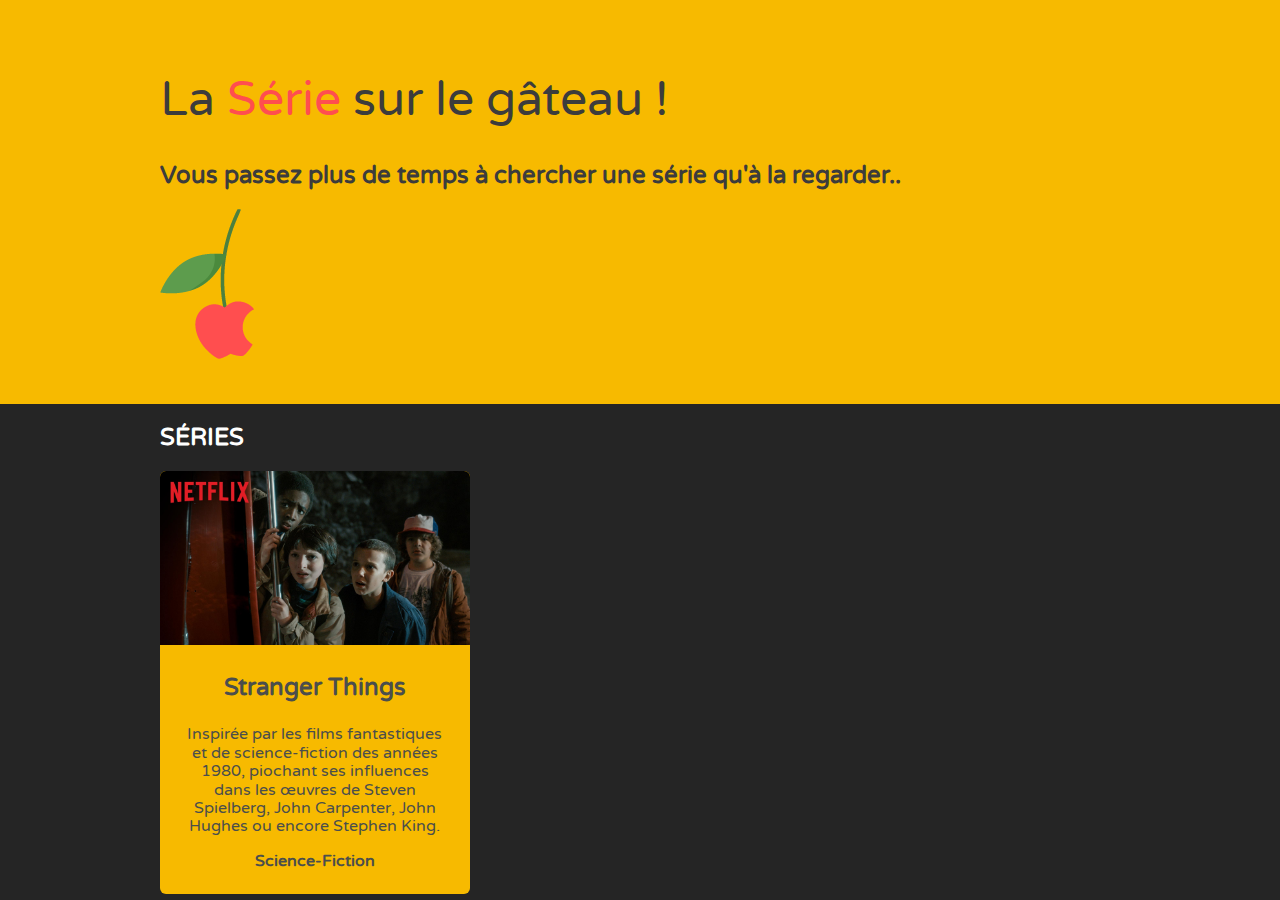
<file: index.html>
<!doctype html>

<html class="no-js" lang="fr">



<head>

  <meta charset="UTF-8">

  <meta http-equiv="x-ua-compatible" content="ie=edge">

  <title>Série sur le gâteau</title>

  <meta name="description" content="">

  <meta name="viewport" content="width=device-width, initial-scale=1">



  <!-- Mavo -->

  <link rel="stylesheet" href="https://get.mavo.io/mavo.css"/>

  <script src="https://get.mavo.io/mavo.js"></script>



  <link rel="stylesheet" type="text/css" href="styles/normalize.css">

  <link rel="stylesheet" type="text/css" href="styles/style.css">



  <link href="https://fonts.googleapis.com/css?family=Varela+Round" rel="stylesheet">

</head>



<body>



    <header>
        
        <div class="container">
            

            <h1>La <mark>Série</mark> sur le gâteau ! </h1>
            <h2>Vous passez plus de temps à chercher une série qu'à la regarder..</h2>
            <img src="images/logo.png" alt="Logo_page" id="logo"/>

        </div>

    </header>

    

    <main class="container" mv-app="recos" mv-storage="https://github.com/GuillaumeRudin/">

        <div class="category" property="category" mv-multiple>

            <h2 class="series" property="cat-title">SÉRIES</h2>

            <div class="card-list">

                <article class="card" property="card" mv-multiple>

                    <img src="images/maxresdefault.jpg" alt="[title]" property="image">

                    <div class="card-content">

                        <h3 class="card-title" property="card-title">Stranger Things</h3>

                        <p property="card-description">Inspirée par les films               fantastiques et de science-fiction des années 1980,             piochant ses influences dans les œuvres de Steven               Spielberg, John Carpenter, John Hughes ou encore Stephen       King.

                        <ul class="tags-list">

                            <li class="tag" property="tag" mv-multiple>Science-Fiction</li>

                        </ul>

                    </div>

                </article>

            </div>

        </div>

    </main>

    

</body>

</html>
</file>
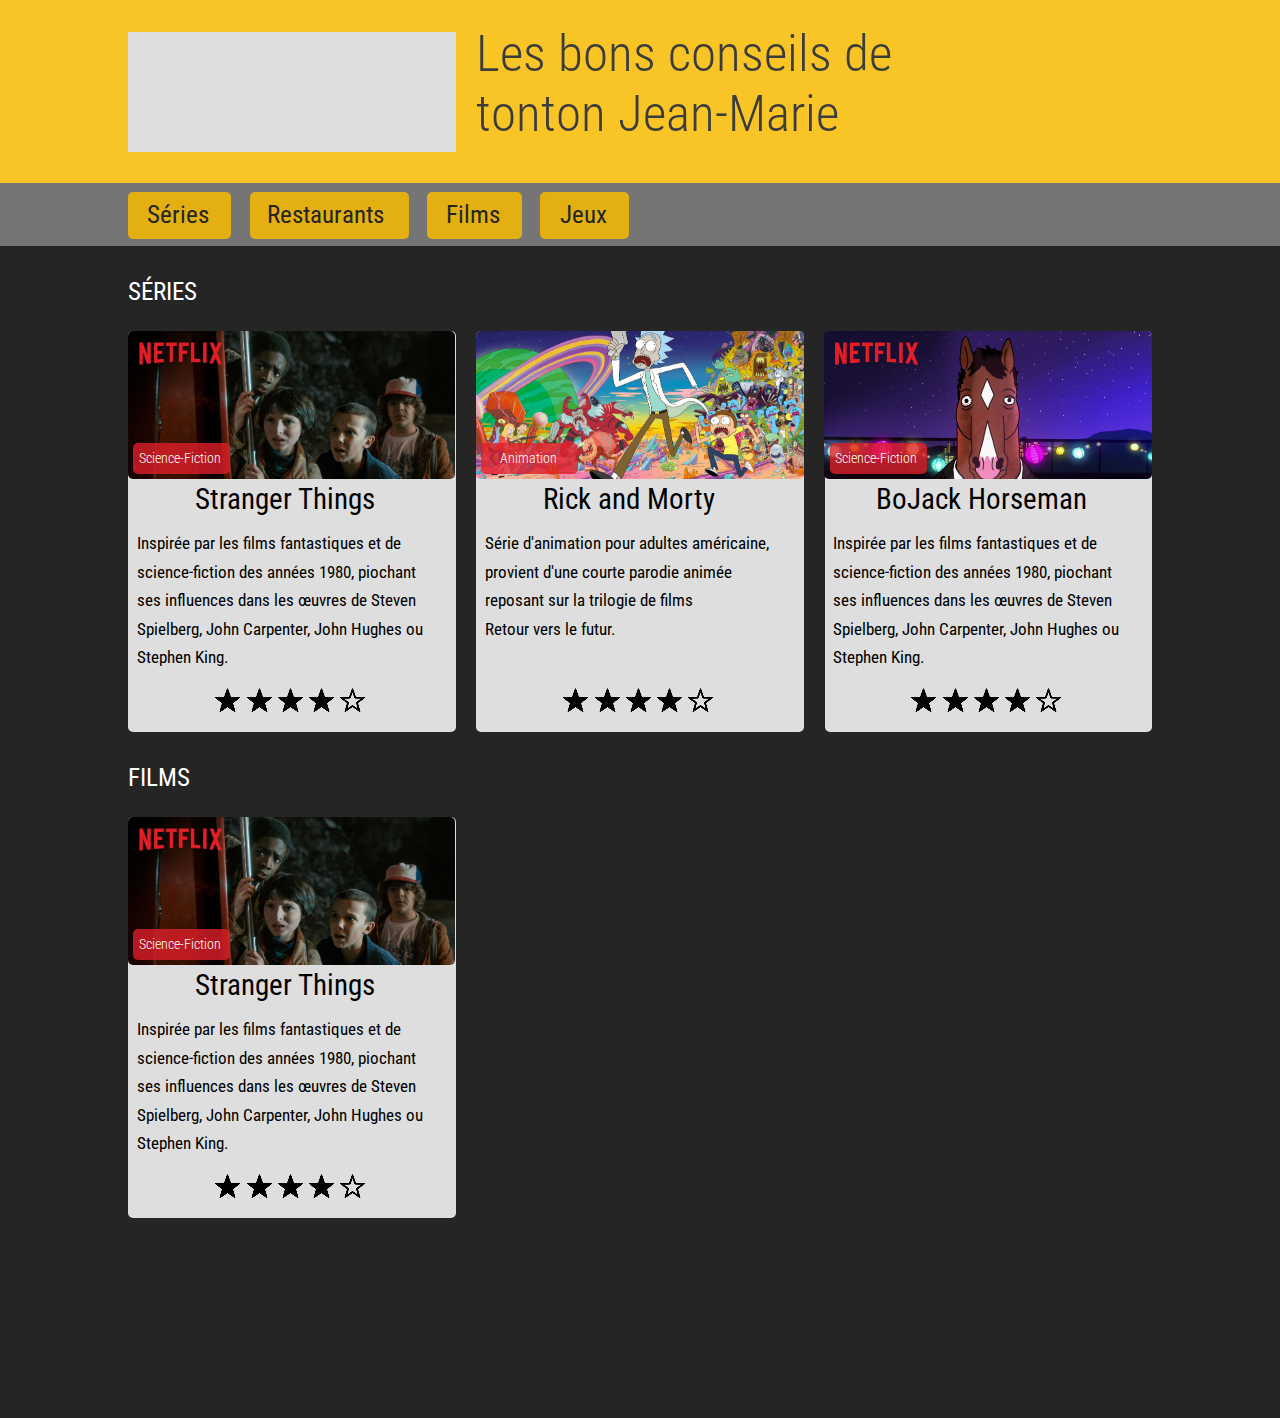
<file: untitled/index.html>
<!doctype html>
<html>
<head>
  <meta charset="utf-8">
  <meta name="viewport" content="initial-scale=1.0">
  <title>index</title>
  <link href="http://fonts.googleapis.com/css?family=Roboto+Condensed:400,400,300" rel="stylesheet" type="text/css">
  <link rel="stylesheet" href="css/standardize.css">
  <link rel="stylesheet" href="css/index-grid.css">
  <link rel="stylesheet" href="css/index.css">
</head>
<body class="body page-index clearfix">
  <div class="element element-1"></div>
  <div class="element element-2"></div>
  <div class="text text-1">
    <p>Les bons conseils de&nbsp;</p>
    <p>tonton Jean-Marie</p>
</div>
  <div class="element element-3"></div>
  <div class="element element-4"></div>
  <p class="text text-2">Séries</p>
  <div class="element element-5"></div>
  <p class="text text-3">Restaurants</p>
  <div class="element element-6"></div>
  <p class="text text-4">Films</p>
  <div class="element element-7"></div>
  <p class="text text-5">Jeux</p>
  <div class="element element-8"></div>
  <p class="text text-6">SÉRIES</p>
  <div class="element element-9"></div>
  <div class="element element-10"></div>
  <div class="element element-11"></div>
  <p class="text text-7">Science-Fiction</p>
  <div class="element element-12"></div>
  <div class="element element-13"></div>
  <p class="text text-8">Animation</p>
  <div class="element element-14"></div>
  <div class="element element-15"></div>
  <p class="text text-9">Science-Fiction</p>
  <p class="text text-10">Stranger Things</p>
  <p class="text text-11">Rick and Morty</p>
  <p class="text text-12">BoJack Horseman</p>
  <div class="text text-13">
    <p><span>Inspirée par les films fantastiques et de&nbsp;</span><br></p>
    <p>science-fiction des années 1980, piochant&nbsp;</p>
    <p>ses influences dans les œuvres de Steven&nbsp;</p>
    <p>Spielberg, John Carpenter, John Hughes ou&nbsp;</p>
    <p>Stephen King.</p>
</div>
  <img class="image image-1" src="images/basic1-131_star-25x25-15.png" data-rimage data-src="images/basic1-131_star-25x25-15.png">
  <img class="image image-2" src="images/basic1-131_star-25x25-14.png" data-rimage data-src="images/basic1-131_star-25x25-14.png">
  <img class="image image-3" src="images/basic1-131_star-25x25-13.png" data-rimage data-src="images/basic1-131_star-25x25-13.png">
  <img class="image image-4" src="images/basic1-131_star-25x25-12.png" data-rimage data-src="images/basic1-131_star-25x25-12.png">
  <img class="image image-5" src="images/basic1-132_star_off-25x25-3.png" data-rimage data-src="images/basic1-132_star_off-25x25-3.png">
  <div class="element element-16"></div>
  <div class="text text-14">
    <p>Série d'animation pour adultes américaine,<br></p>
    <p>provient d'une courte parodie animée&nbsp;</p>
    <p>reposant sur la trilogie de films&nbsp;</p>
    <p>Retour vers le futur.<br></p>
</div>
  <div class="text text-15">
    <p><span>Inspirée par les films fantastiques et de&nbsp;</span><br></p>
    <p>science-fiction des années 1980, piochant&nbsp;</p>
    <p>ses influences dans les œuvres de Steven&nbsp;</p>
    <p>Spielberg, John Carpenter, John Hughes ou&nbsp;</p>
    <p>Stephen King.</p>
</div>
  <img class="image image-6" src="images/basic1-131_star-25x25-11.png" data-rimage data-src="images/basic1-131_star-25x25-11.png">
  <img class="image image-7" src="images/basic1-131_star-25x25-10.png" data-rimage data-src="images/basic1-131_star-25x25-10.png">
  <img class="image image-8" src="images/basic1-131_star-25x25-9.png" data-rimage data-src="images/basic1-131_star-25x25-9.png">
  <img class="image image-9" src="images/basic1-131_star-25x25-8.png" data-rimage data-src="images/basic1-131_star-25x25-8.png">
  <img class="image image-10" src="images/basic1-132_star_off-25x25-2.png" data-rimage data-src="images/basic1-132_star_off-25x25-2.png">
  <div class="element element-17"></div>
  <img class="image image-11" src="images/basic1-131_star-25x25-7.png" data-rimage data-src="images/basic1-131_star-25x25-7.png">
  <img class="image image-12" src="images/basic1-131_star-25x25-6.png" data-rimage data-src="images/basic1-131_star-25x25-6.png">
  <img class="image image-13" src="images/basic1-131_star-25x25-5.png" data-rimage data-src="images/basic1-131_star-25x25-5.png">
  <img class="image image-14" src="images/basic1-131_star-25x25-4.png" data-rimage data-src="images/basic1-131_star-25x25-4.png">
  <img class="image image-15" src="images/basic1-132_star_off-25x25-1.png" data-rimage data-src="images/basic1-132_star_off-25x25-1.png">
  <p class="text text-16">FILMS</p>
  <div class="element element-18"></div>
  <div class="element element-19"></div>
  <div class="element element-20"></div>
  <p class="text text-17">Science-Fiction</p>
  <p class="text text-18">Stranger Things</p>
  <div class="text text-19">
    <p><span>Inspirée par les films fantastiques et de&nbsp;</span><br></p>
    <p>science-fiction des années 1980, piochant&nbsp;</p>
    <p>ses influences dans les œuvres de Steven&nbsp;</p>
    <p>Spielberg, John Carpenter, John Hughes ou&nbsp;</p>
    <p>Stephen King.</p>
</div>
  <img class="image image-16" src="images/basic1-131_star-25x25-3.png" data-rimage data-src="images/basic1-131_star-25x25-3.png">
  <img class="image image-17" src="images/basic1-131_star-25x25-2.png" data-rimage data-src="images/basic1-131_star-25x25-2.png">
  <img class="image image-18" src="images/basic1-131_star-25x25-1.png" data-rimage data-src="images/basic1-131_star-25x25-1.png">
  <img class="image image-19" src="images/basic1-131_star-25x25.png" data-rimage data-src="images/basic1-131_star-25x25.png">
  <img class="image image-20" src="images/basic1-132_star_off-25x25.png" data-rimage data-src="images/basic1-132_star_off-25x25.png">

  <script src="js/jquery-min.js"></script>
  <script src="js/rimages.js"></script>
</body>
</html>
</file>
<file: styles/style.css>
body {

    background-color: rgb(37, 37, 37);

    color: #fff;

    text-align: center;

    font-family: 'Varela Round', sans-serif;

}

header {

    display: block;

    background-color: #f7ba00;

    padding: 40px 0;

}

.container {

    max-width: 960px;

    padding: 0 24px 0 24px;

    margin: auto;

    text-align: left;

}

h1 {

    font: 3em/1.2 'Varela Round', sans-serif;

    color: rgb(60, 60, 60);

}

h2 {
    color: rgb(60, 60, 60)
}
mark{
    background-color: transparent;
    color: #FF4E4F;
}

.card {

    background-color: #f7ba00;
    border-radius: 6px;
    color: #4b4e4c;

}

.card > img {

    max-width: 100%;
    border-top-left-radius: 6px;
    border-top-right-radius: 6px;
}

.card-content {

    padding: 0 24px 24px;
    text-align: center;
    

}

.card-content h3 {

    font-size: 24px;

}

.card-title {
    text-align: center;
}



@media screen and (min-width: 480px) {

    .card-list {

        display: flex;

        flex-wrap: wrap;

        justify-content: space-between;

    }

    .card {

        width: calc(50% - 10px); 

    }

}

@media screen and (min-width: 720px) {

    .card {

        width: calc(33.3% - 10px); 

    }

}

.tag {
    font-weight: bold
}


.tags-list {
    list-style: none;
    padding: 0;
    margin: 0;
}

.series{
    color: white;
}

.logo{
    
}
</file>
<file: untitled/css/index-grid.css>
.fluid-span-1 {
  width: 6.5%;
}

.fluid-span-2 {
  width: 15%;
}

.fluid-span-3 {
  width: 23.5%;
}

.fluid-span-4 {
  width: 32%;
}

.fluid-span-5 {
  width: 40.5%;
}

.fluid-span-6 {
  width: 49%;
}

.fluid-span-7 {
  width: 57.5%;
}

.fluid-span-8 {
  width: 66%;
}

.fluid-span-9 {
  width: 74.5%;
}

.fluid-span-10 {
  width: 83%;
}

.fluid-span-11 {
  width: 91.5%;
}

.fluid-span-12 {
  width: 100%;
}

.fluid-offset-1 {
  margin-left: 8.5%;
}

.fluid-offset-2 {
  margin-left: 17%;
}

.fluid-offset-3 {
  margin-left: 25.5%;
}

.fluid-offset-4 {
  margin-left: 34%;
}

.fluid-offset-5 {
  margin-left: 42.5%;
}

.fluid-offset-6 {
  margin-left: 51%;
}

.fluid-offset-7 {
  margin-left: 59.5%;
}

.fluid-offset-8 {
  margin-left: 68%;
}

.fluid-offset-9 {
  margin-left: 76.5%;
}

.fluid-offset-10 {
  margin-left: 85%;
}

.fluid-offset-11 {
  margin-left: 93.5%;
}
</file>
<file: untitled/css/index.css>
body {
  background-color: rgb(255, 255, 255);
  font: 400 1.063em/0.68 'Roboto Condensed';
  color: rgb(0, 0, 0);
}

.element {
  position: relative;
  float: left;
}

.image {
  display: block;
  position: relative;
  float: left;
  width: 25px;
  height: auto;
  overflow: hidden;
}

.text {
  position: relative;
  float: left;
}

.text-1 p {
  margin-bottom: 0.3em;
}

.text-13 p,
.text-14 p,
.text-15 p,
.text-19 p {
  margin-bottom: 1em;
}

.element-1 {
  z-index: 0;
  width: 106.0833333333%;
  height: 183px;
  margin-left: -6.08333%;
  background-color: rgba(247, 186, 0, 0.85);
}

.element-10 {
  z-index: 15;
  width: 25.5833333333%;
  height: 148px;
  margin: -1087px 0 0 10%;
  border-radius: 5px;
  background: url('../images/maxresdefault.jpg') rgb(222, 222, 222);
  background-size: cover;
  background-position: center top;
}

.element-11 {
  z-index: 16;
  width: 7.5833333333%;
  height: 31px;
  margin: -975px 0 0 10.41667%;
  border-radius: 5px;
  background-color: rgba(223, 30, 41, 0.79);
}

.element-12 {
  z-index: 26;
  width: 25.5833333333%;
  height: 148px;
  margin: -1087px 0 0 37.1992199999%;
  border-radius: 5px;
  background: url('../images/Rick-and-morty-wallpaper.jpg') rgb(222, 222, 222);
  background-size: cover;
  background-position: center center;
}

.element-13 {
  z-index: 27;
  width: 7.5833333333%;
  height: 31px;
  margin: -975px 0 0 37.5833299999%;
  border-radius: 5px;
  background-color: rgba(223, 30, 41, 0.79);
}

.element-14 {
  z-index: 37;
  width: 25.5833333333%;
  height: 148px;
  margin: -1087px 0 0 64.39974%;
  border-radius: 5px;
  background: url('../images/maxresdefault%20(1).jpg') rgb(222, 222, 222);
  background-size: cover;
  background-position: left top;
}

.element-15 {
  z-index: 38;
  width: 7.5833333333%;
  height: 31px;
  margin: -975px 0 0 64.81641%;
  border-radius: 5px;
  background-color: rgba(223, 30, 41, 0.79);
}

.element-16 {
  z-index: 25;
  width: 25.5989583333%;
  height: 401px;
  margin: -1087px 0 0 37.1992199999%;
  border-radius: 5px;
  background-color: rgb(222, 222, 222);
}

.element-17 {
  z-index: 36;
  width: 25.5989583333%;
  height: 401px;
  margin: -1087px 0 0 64.41667%;
  border-radius: 5px;
  background-color: rgb(222, 222, 222);
}

.element-18 {
  z-index: 48;
  width: 25.5989583333%;
  height: 401px;
  margin: -601px 0 0 10%;
  border-radius: 5px;
  background-color: rgb(222, 222, 222);
}

.element-19 {
  z-index: 49;
  width: 25.5833333333%;
  height: 148px;
  margin: -601px 0 0 10%;
  border-radius: 5px;
  background: url('../images/maxresdefault.jpg') rgb(222, 222, 222);
  background-size: cover;
  background-position: center top;
}

.element-2 {
  clear: both;
  z-index: 2;
  width: 25.6%;
  height: 120px;
  margin: -151px 0 0 10%;
  background-color: rgb(222, 222, 222);
}

.element-20 {
  z-index: 50;
  width: 7.5833333333%;
  height: 31px;
  margin: -489px 0 0 10.41667%;
  border-radius: 5px;
  background-color: rgba(223, 30, 41, 0.79);
}

.element-3 {
  z-index: 4;
  width: 100%;
  height: 63px;
  background-color: rgb(117, 117, 117);
}

.element-4 {
  clear: both;
  z-index: 5;
  width: 8.0833333333%;
  height: 47px;
  margin: -54px 0 0 10%;
  border-radius: 5px;
  background-color: rgba(247, 186, 0, 0.85);
}

.element-5 {
  z-index: 6;
  width: 12.4166666666%;
  height: 47px;
  margin: -54px 0 0 19.5%;
  border-radius: 5px;
  background-color: rgba(247, 186, 0, 0.85);
}

.element-6 {
  z-index: 9;
  width: 7.4166666666%;
  height: 47px;
  margin: -54px 0 0 33.33203%;
  border-radius: 5px;
  background-color: rgba(247, 186, 0, 0.85);
}

.element-7 {
  z-index: 11;
  width: 7%;
  height: 47px;
  margin: -54px 0 0 42.16667%;
  border-radius: 5px;
  background-color: rgba(247, 186, 0, 0.85);
}

.element-8 {
  z-index: 1;
  width: 100%;
  height: 1172px;
  background-color: rgb(37, 37, 37);
}

.element-9 {
  z-index: 14;
  width: 25.5989583333%;
  height: 401px;
  margin: -1087px 0 0 10%;
  border-radius: 5px;
  background-color: rgb(222, 222, 222);
}

.image-1 {
  z-index: 20;
  margin: -730px 0 0 16.79948%;
}

.image-10 {
  z-index: 32;
  margin: -730px 0 0 53.7487%;
}

.image-11 {
  z-index: 42;
  margin: -730px 0 0 71.19922%;
}

.image-12 {
  z-index: 44;
  margin: -730px 0 0 73.69922%;
}

.image-13 {
  z-index: 46;
  margin: -730px 0 0 76.1171899999%;
}

.image-14 {
  z-index: 45;
  margin: -730px 0 0 78.53125%;
}

.image-15 {
  z-index: 43;
  margin: -730px 0 0 80.94922%;
}

.image-16 {
  z-index: 54;
  margin: -244px 0 0 16.79948%;
}

.image-17 {
  z-index: 56;
  margin: -244px 0 0 19.29948%;
}

.image-18 {
  z-index: 58;
  margin: -244px 0 0 21.71745%;
}

.image-19 {
  z-index: 57;
  margin: -244px 0 0 24.13151%;
}

.image-2 {
  z-index: 22;
  margin: -730px 0 0 19.29948%;
}

.image-20 {
  z-index: 55;
  margin: -244px 0 0 26.54948%;
}

.image-3 {
  z-index: 24;
  margin: -730px 0 0 21.71745%;
}

.image-4 {
  z-index: 23;
  margin: -730px 0 0 24.13151%;
}

.image-5 {
  z-index: 21;
  margin: -730px 0 0 26.54948%;
}

.image-6 {
  z-index: 31;
  margin: -730px 0 0 43.9987%;
}

.image-7 {
  z-index: 33;
  margin: -730px 0 0 46.4987%;
}

.image-8 {
  z-index: 35;
  margin: -730px 0 0 48.91667%;
}

.image-9 {
  z-index: 34;
  margin: -730px 0 0 51.33073%;
}

.text-1 {
  z-index: 3;
  width: 52.8%;
  min-height: 120px;
  margin: -151px 0 0 37.19792%;
  font-size: 3em;
  font-weight: 300;
  line-height: 0.88;
  word-spacing: 1px;
  color: rgb(60, 60, 60);
}

.text-10 {
  z-index: 18;
  margin: -939px 0 0 15.19922%;
  font-size: 1.706em;
  line-height: 1.38;
  color: rgb(0, 0, 0);
}

.text-11 {
  z-index: 29;
  margin: -939px 0 0 42.39844%;
  font-size: 1.706em;
  line-height: 1.38;
  color: rgb(0, 0, 0);
}

.text-12 {
  z-index: 40;
  margin: -939px 0 0 68.41667%;
  font-size: 1.706em;
  line-height: 1.38;
  color: rgb(0, 0, 0);
}

.text-13 {
  z-index: 19;
  margin: -880px 0 0 10.66667%;
  font-size: 1em;
  color: rgb(0, 0, 0);
}

.text-14 {
  z-index: 30;
  margin: -880px 0 0 37.86589%;
  font-size: 1em;
  color: rgb(0, 0, 0);
}

.text-15 {
  z-index: 41;
  margin: -880px 0 0 65.06640625%;
  font-size: 1em;
  color: rgb(0, 0, 0);
}

.text-16 {
  z-index: 47;
  margin: -657px 0 0 10%;
  font-size: 1.471em;
  line-height: 1.38;
  color: rgb(255, 255, 255);
}

.text-17 {
  z-index: 51;
  margin: -483px 0 0 10.83073%;
  font-size: 0.824em;
  font-weight: 300;
  line-height: 1.38;
  color: rgb(255, 255, 255);
}

.text-18 {
  z-index: 52;
  margin: -453px 0 0 15.19922%;
  font-size: 1.706em;
  line-height: 1.38;
  color: rgb(0, 0, 0);
}

.text-19 {
  z-index: 53;
  margin: -394px 0 0 10.66667%;
  font-size: 1em;
  color: rgb(0, 0, 0);
}

.text-2 {
  z-index: 7;
  margin: -48px 0 0 11.5%;
  font-size: 1.471em;
  line-height: 1.38;
  color: rgb(37, 37, 37);
}

.text-3 {
  z-index: 8;
  margin: -48px 0 0 20.83073%;
  font-size: 1.471em;
  line-height: 1.38;
  color: rgb(37, 37, 37);
}

.text-4 {
  z-index: 10;
  margin: -48px 0 0 34.83203%;
  font-size: 1.471em;
  line-height: 1.38;
  color: rgb(37, 37, 37);
}

.text-5 {
  z-index: 12;
  margin: -48px 0 0 43.7474%;
  font-size: 1.471em;
  line-height: 1.38;
  color: rgb(37, 37, 37);
}

.text-6 {
  clear: both;
  z-index: 13;
  margin: -1143px 0 0 10%;
  font-size: 1.471em;
  line-height: 1.38;
  color: rgb(255, 255, 255);
}

.text-7 {
  z-index: 17;
  margin: -969px 0 0 10.83073%;
  font-size: 0.824em;
  font-weight: 300;
  line-height: 1.38;
  color: rgb(255, 255, 255);
}

.text-8 {
  z-index: 28;
  margin: -969px 0 0 39.0833299999%;
  font-size: 0.824em;
  font-weight: 300;
  line-height: 1.38;
  color: rgb(255, 255, 255);
}

.text-9 {
  z-index: 39;
  margin: -969px 0 0 65.23047%;
  font-size: 0.824em;
  font-weight: 300;
  line-height: 1.38;
  color: rgb(255, 255, 255);
}
</file>
<file: untitled/css/standardize.css>
/*! normalize.css v2.1.0 | MIT License | git.io/normalize */

/* ==========================================================================
   HTML5 display definitions
   ========================================================================== */

/**
 * Correct `block` display not defined in IE 8/9.
 */

article,
aside,
details,
figcaption,
figure,
footer,
header,
hgroup,
main,
nav,
section,
summary {
    display: block;
}

/**
 * Correct `inline-block` display not defined in IE 8/9.
 */

audio,
canvas,
video {
    display: inline-block;
}

/**
 * Prevent modern browsers from displaying `audio` without controls.
 * Remove excess height in iOS 5 devices.
 */

audio:not([controls]) {
    display: none;
    height: 0;
}

/**
 * Address styling not present in IE 8/9.
 */

[hidden] {
    display: none;
}

/* ==========================================================================
   Base
   ========================================================================== */

/**
 * 1. Set default font family to sans-serif.
 * 2. Prevent iOS text size adjust after orientation change, without disabling
 *    user zoom.
 * 3. Ensure that the HTML is always 100% height. This fixed body height issues in Chrome for example.
 */

html {
    font-family: sans-serif; /* 1 */
    -webkit-text-size-adjust: 100%; /* 2 */
    -ms-text-size-adjust: 100%; /* 2 */
    min-height: 100%;
}

/**
 * Remove default margin.
 */

body {
    margin: 0;
}

/* ==========================================================================
   Links
   ========================================================================== */

/**
 * Address `outline` inconsistency between Chrome and other browsers.
 */

a:focus {
    outline: thin dotted;
}

/**
 * Improve readability when focused and also mouse hovered in all browsers.
 */

a:active,
a:hover {
    outline: 0;
}

/* ==========================================================================
   Typography
   ========================================================================== */

/**
 * Address variable `h1` font-size and margin within `section` and `article`
 * contexts in Firefox 4+, Safari 5, and Chrome.
 */

h1 {
    font-size: 2em;
    margin: 0.67em 0;
}

/**
 * Address styling not present in IE 8/9, Safari 5, and Chrome.
 */

abbr[title] {
    border-bottom: 1px dotted;
}

/**
 * Address style set to `bolder` in Firefox 4+, Safari 5, and Chrome.
 */

b,
strong {
    font-weight: bold;
}

/**
 * Address styling not present in Safari 5 and Chrome.
 */

dfn {
    font-style: italic;
}

/**
 * Address differences between Firefox and other browsers.
 */

hr {
    -moz-box-sizing: content-box;
    box-sizing: content-box;
    height: 0;
}

/**
 * Address styling not present in IE 8/9.
 */

mark {
    background: #ff0;
    color: #000;
}

/**
 * Correct font family set oddly in Safari 5 and Chrome.
 */

code,
kbd,
pre,
samp {
    font-family: monospace, serif;
    font-size: 1em;
}

/**
 * Improve readability of pre-formatted text in all browsers.
 */

pre {
    white-space: pre-wrap;
}

/**
 * Set consistent quote types.
 */

q {
    quotes: "\201C" "\201D" "\2018" "\2019";
}

/**
 * Address inconsistent and variable font size in all browsers.
 */

small {
    font-size: 80%;
}

/**
 * Prevent `sub` and `sup` affecting `line-height` in all browsers.
 */

sub,
sup {
    font-size: 75%;
    line-height: 0;
    position: relative;
    vertical-align: baseline;
}

sup {
    top: -0.5em;
}

sub {
    bottom: -0.25em;
}

/* ==========================================================================
   Embedded content
   ========================================================================== */

/**
 * Remove border when inside `a` element in IE 8/9.
 */

img {
    border: 0;
}

/**
 * Correct overflow displayed oddly in IE 9.
 */

svg:not(:root) {
    overflow: hidden;
}

/* ==========================================================================
   Figures
   ========================================================================== */

/**
 * Address margin not present in IE 8/9 and Safari 5.
 */

figure {
    margin: 0;
}

/* ==========================================================================
   Forms
   ========================================================================== */

/**
 * Define consistent border, margin, and padding.
 */
fieldset {
    margin: 0 2px;
    padding: 0.35em 0.625em 0.75em;
}

/**
 * 1. Correct `color` not being inherited in IE 8/9.
 * 2. Remove padding so people aren't caught out if they zero out fieldsets.
 */

legend {
    border: 0; /* 1 */
    padding: 0; /* 2 */
}

/**
 * 1. Correct font family not being inherited in all browsers.
 * 2. Correct font size not being inherited in all browsers.
 * 3. Address margins set differently in Firefox 4+, Safari 5, and Chrome.
 */

button,
input,
select,
textarea {
    font-family: inherit; /* 1 */
    font-size: 100%; /* 2 */
    font-weight: inherit; /* 1 */
    margin: 0; /* 3 */
    padding: 0;
}

/**
 * Remove the default button background color that browsers set
 */

button {
    background: transparent;
}

/**
 * Address Firefox 4+ setting `line-height` on `input` using `!important` in
 * the UA stylesheet.
 */

button,
input {
    line-height: normal;
}

/**
 * Address inconsistent `text-transform` inheritance for `button` and `select`.
 * All other form control elements do not inherit `text-transform` values.
 * Correct `button` style inheritance in Chrome, Safari 5+, and IE 8+.
 * Correct `select` style inheritance in Firefox 4+ and Opera.
 */

button,
select {
    text-transform: none;
}

/**
 * Make sure selects don't get the default browser styles.
 */
select {
  -webkit-appearance: none;
}


/**
 * 1. Avoid the WebKit bug in Android 4.0.* where (2) destroys native `audio`
 *    and `video` controls.
 * 2. Correct inability to style clickable `input` types in iOS.
 * 3. Improve usability and consistency of cursor style between image-type
 *    `input` and others.
 */

button,
html input[type="button"], /* 1 */
input[type="reset"],
input[type="submit"] {
    -webkit-appearance: button; /* 2 */
    cursor: pointer; /* 3 */
}

/**
 * Re-set default cursor for disabled elements.
 */

button[disabled],
html input[disabled] {
    cursor: default;
}

/**
 * 1. Address box sizing set to `content-box` in IE 8/9.
 * 2. Remove excess padding in IE 8/9.
 */

input[type="checkbox"],
input[type="radio"] {
    box-sizing: border-box; /* 1 */
    padding: 0; /* 2 */
}

/**
 * 1. Address `appearance` set to `searchfield` in Safari 5 and Chrome.
 * 2. Address `box-sizing` set to `border-box` in Safari 5 and Chrome
 *    (include `-moz` to future-proof).
 */

input[type="search"] {
    -webkit-appearance: textfield; /* 1 */
    -moz-box-sizing: content-box;
    -webkit-box-sizing: content-box; /* 2 */
    box-sizing: content-box;
}

/**
 * Remove inner padding and search cancel button in Safari 5 and Chrome
 * on OS X.
 */

input[type="search"]::-webkit-search-cancel-button,
input[type="search"]::-webkit-search-decoration {
    -webkit-appearance: none;
}

/**
 * Remove inner padding and border in Firefox 4+.
 */

button::-moz-focus-inner,
input::-moz-focus-inner {
    border: 0;
    padding: 0;
}

/**
 * 1. Remove default vertical scrollbar in IE 8/9.
 * 2. Improve readability and alignment in all browsers.
 * 3. Disable resizing by default.
 */

textarea {
    overflow: auto; /* 1 */
    vertical-align: top; /* 2 */
    resize: none; /* 3 */
}

/* ==========================================================================
   Tables
   ========================================================================== */

/**
 * Remove most spacing between table cells.
 */

table {
    border-collapse: collapse;
    border-spacing: 0;
}



html, body, div, span, applet, object, iframe,
h1, h2, h3, h4, h5, h6, p, blockquote, pre,
a, abbr, acronym, address, big, cite, code,
del, dfn, em, font, img, ins, kbd, q, s, samp,
small, strike, strong, sub, sup, tt, var,
dl, dt, dd, ol, ul, li,
fieldset, form, label, legend,
table, caption, tbody, tfoot, thead, tr, th, td {
  margin: 0;
  padding: 0;
  border: 0;
  outline: 0;
  font-weight: inherit;
  font-style: inherit;
  font-size: 100%;
  font-family: inherit;
  vertical-align: baseline;
}
/* remember to define focus styles! */
:focus {
  outline: 0;
}
body {
  line-height: 1;
  color: black;
  background: white;
}
ol, ul, li {
  list-style: none;
}
/* tables still need 'cellspacing="0"' in the markup */
table {
  border-collapse: separate;
  border-spacing: 0;
}
caption, th, td {
  text-align: left;
  font-weight: normal;
}
blockquote:before, blockquote:after,
q:before, q:after {
  content: "";
}
blockquote, q {
  quotes: "" "";
}
a,
a:hover,
a:visited {
  text-decoration: none;
}
button,
input,
fieldset,
textarea,
select {
  font-size: inherit;
  color: inherit;
  border: none;
  border-radius: 0;
}
img {
  width: 100%;
  height: auto;
}
.clearfix:before, .clearfix:after { content: ""; display: table; }
.clearfix:after { clear: both; }
.clearfix { *zoom: 1; }

* {
  -moz-box-sizing: border-box;
  box-sizing: border-box;
}
</file>
